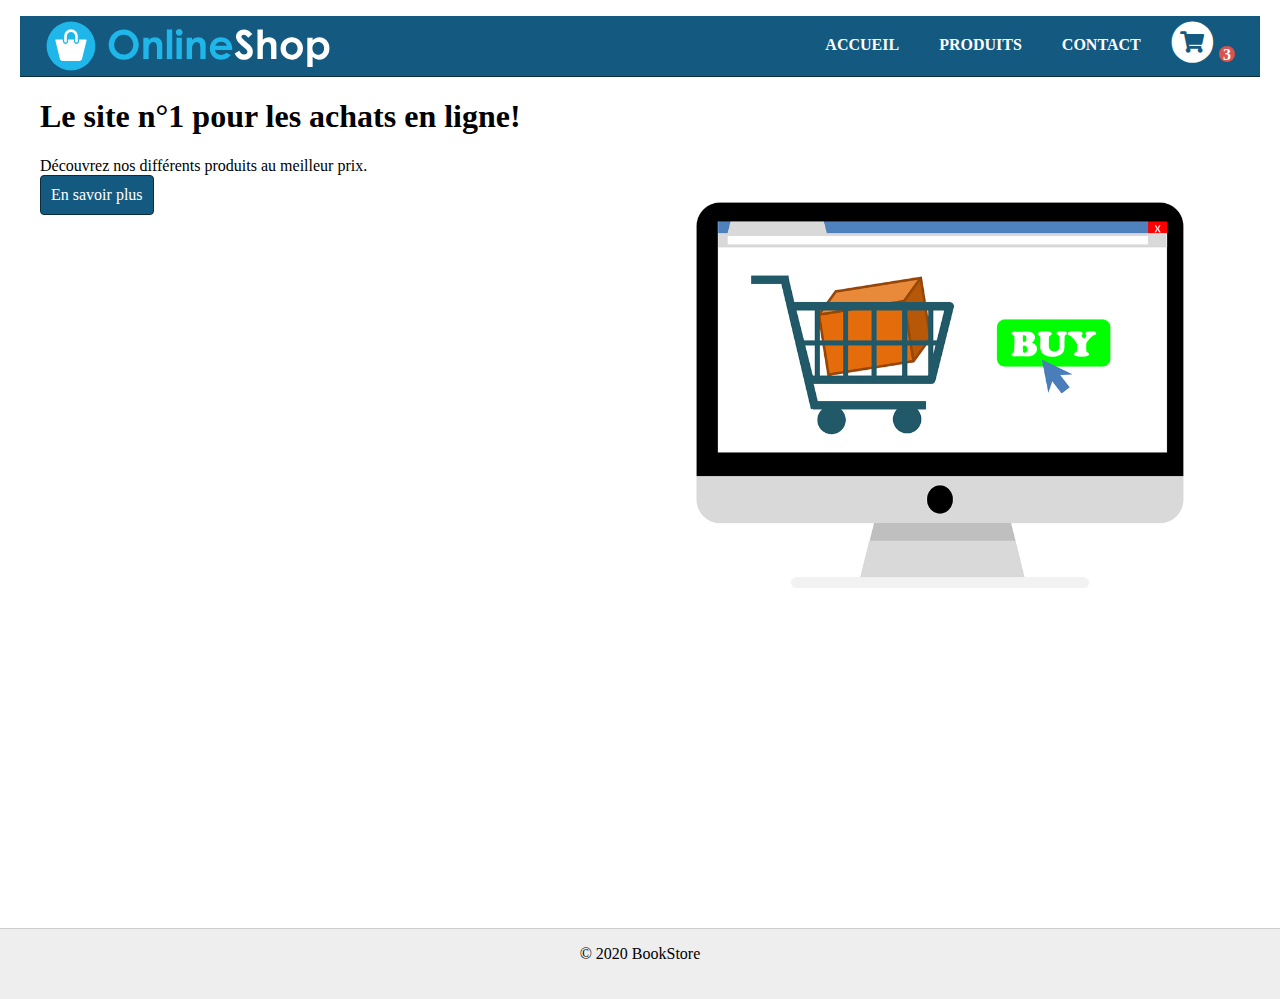
<file: Desktop/GIT/TP2_Cuttat_Sebastien/index.html>
<!DOCTYPE html>
<html lang="fr">

<head>
  <meta charset="UTF-8">
  <title>BookStore - Accueil</title>
  <link rel="stylesheet" type="text/css" href="https://use.fontawesome.com/releases/v5.3.1/css/all.css">
  <link rel="stylesheet" type="text/css" href="./assets/css/style.css">
</head>

<body>
  <header>
    <a href="./index.html">
      <img alt="logo" src="./assets/img/logo.svg" title="Accueil">
    </a>
    <nav>
      <ul>
        <li><a class="shopping-cart" href="./shopping-cart.html" title="Panier">
            <span class="fa-stack fa-lg">
              <i class="fa fa-circle fa-stack-2x fa-inverse"></i>
              <i class="fa fa-shopping-cart fa-stack-1x"></i>
            </span>
            <span class="count">3</span>
          </a></li>
          <li><a href="./contact.html">Contact</a></li>
          <li><a href="./products.html">Produits</a></li>
          <li><a href="./index.html">Accueil</a></li>
      </ul>
    </nav>
  </header>

    <main class="wrapper">
      <article id="intro">
        <h1>Le site n&deg;1 pour les achats en ligne!</h1>
        <img alt="home" src="./assets/img/home.png" id="home-img">
        <p>Découvrez nos différents produits au meilleur prix.</p><br>
        <a class="btn" href="./products.html">En savoir plus </a>
      </article>
    </main>
    <footer class="footer">
      <p>&copy; 2020 BookStore</p>
    </footer>
</body>

</html>
</file>
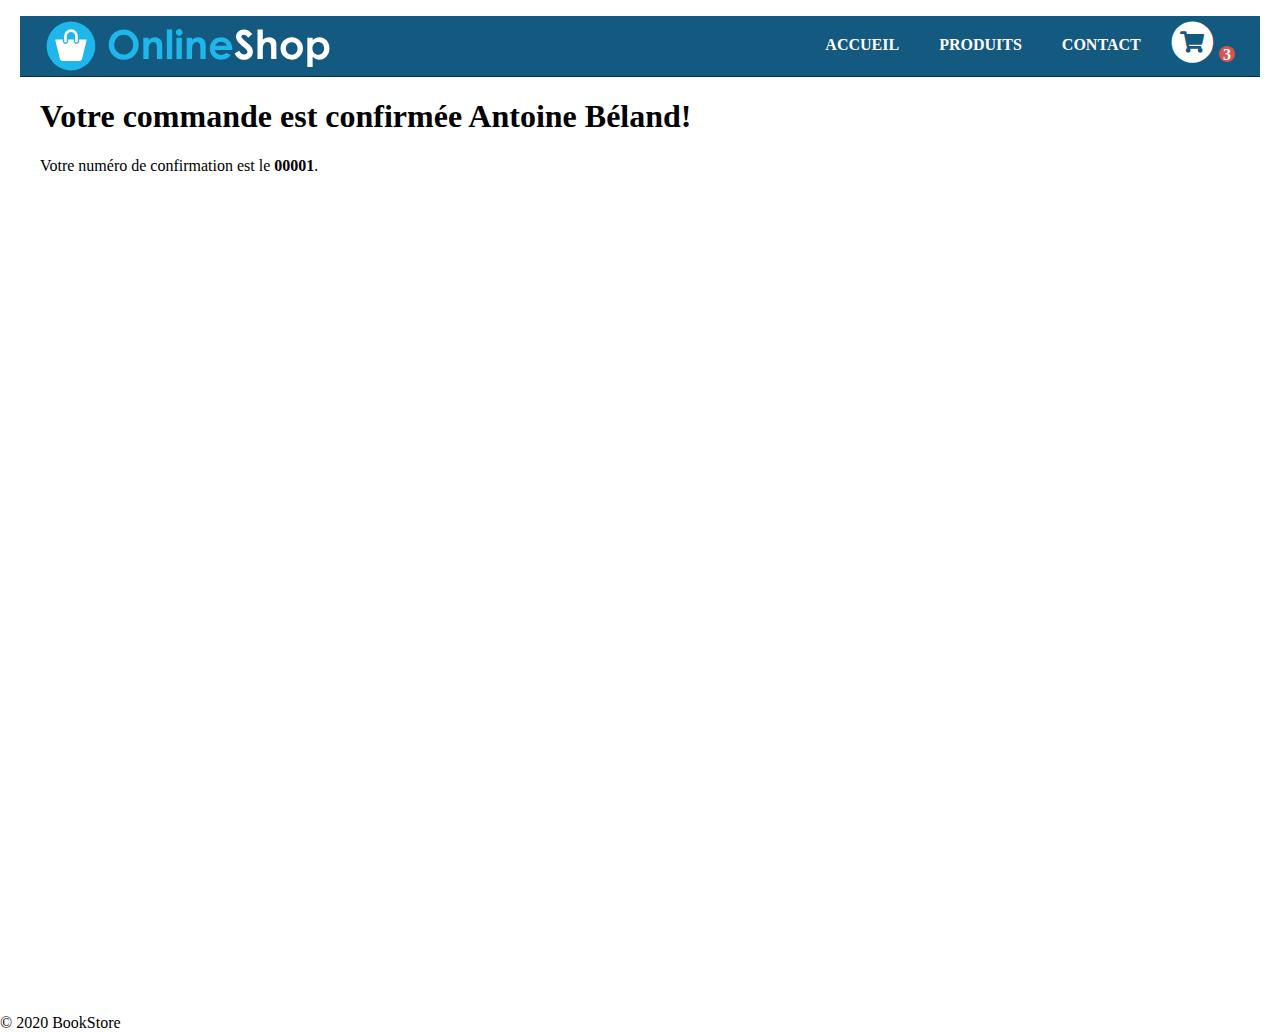
<file: Desktop/GIT/TP2_Cuttat_Sebastien/confirmation.html>
<!DOCTYPE html>
<html lang="fr">
<head>
  <meta charset="UTF-8">
  <title>OnlineShop - Confirmation</title>
  <link rel="stylesheet" type="text/css"
  href="https://use.fontawesome.com/releases/v5.3.1/css/all.css">
<link rel="stylesheet" type="text/css" href="./assets/css/style.css">
</head>
<body>
<header>
  <a href="./index.html">
    <img alt="logo" src="./assets/img/logo.svg" title="Accueil">
  </a>
  <nav>
    <ul>
      <li><a class="shopping-cart" href="./shopping-cart.html" title="Panier">
        <span class="fa-stack fa-lg">
        <i class="fa fa-circle fa-stack-2x fa-inverse"></i>
        <i class="fa fa-shopping-cart fa-stack-1x"></i>
        </span>
        <span class="count">3</span>
        </a></li>
        <li><a href="./contact.html">Contact</a></li>
        <li><a href="./products.html">Produits</a></li>
        <li><a href="./index.html">Accueil</a></li>
    </ul>
  </nav>
</header>
<main class="wrapper">
  <article>
    <h1>Votre commande est confirmée Antoine Béland!</h1>
    <p>Votre numéro de confirmation est le <strong>00001</strong>.</p>
  </article>
</main><div class="push"></div>
<footer>
  <p>&copy; 2020 BookStore</p>
</footer>
</body>
</html>
</file>
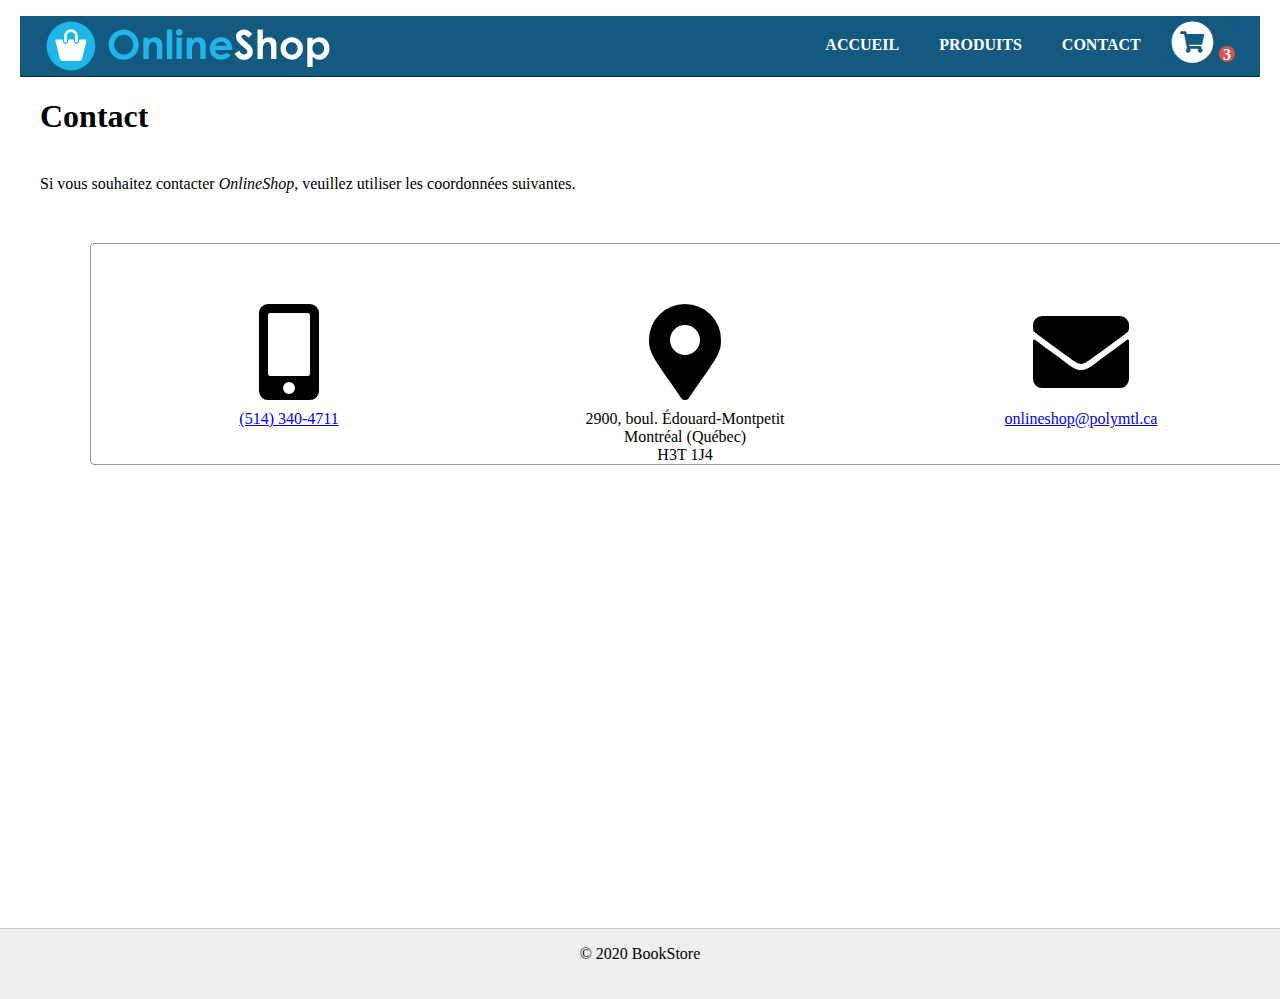
<file: Desktop/GIT/TP2_Cuttat_Sebastien/contact.html>
<!DOCTYPE html>
<html lang="fr">

<head>
  <meta charset="UTF-8">
  <title>OnlineShop - Contact</title>
  <link rel="stylesheet" type="text/css" href="https://use.fontawesome.com/releases/v5.3.1/css/all.css">
  <link rel="stylesheet" type="text/css" href="./assets/css/style.css">
</head>

<body>
  <header>
    <a href="./index.html">
      <img alt="logo" src="./assets/img/logo.svg" title="Accueil">
    </a>
    <nav>
      <ul>
        <li><a class="shopping-cart" href="./shopping-cart.html" title="Panier">
            <span class="fa-stack fa-lg">
              <i class="fa fa-circle fa-stack-2x fa-inverse"></i>
              <i class="fa fa-shopping-cart fa-stack-1x"></i>
            </span>
            <span class="count">3</span>
          </a></li>
          <li><a href="./contact.html">Contact</a></li>
          <li><a href="./products.html">Produits</a></li>
          <li><a href="./index.html">Accueil</a></li>
      </ul>
    </nav>
  </header>
  <main class="wrapper" id="maincontact">
    <article>
      <h1 id="contactun">Contact</h1><br>
      <p>Si vous souhaitez contacter <em>OnlineShop</em>, veuillez utiliser les coordonnées suivantes.</p><br>
      <section id="contactzone">
        <section class="contact">
          <i class="fas fa-mobile-alt"></i><br>
          <a href="tel:5143404711">(514) 340-4711</a>
        </section>
        <section class="contact">
          <i class="fas fa-map-marker-alt"></i>
          <br>
          <p>
            2900, boul. Édouard-Montpetit<br>
            Montréal (Québec)<br>
            H3T 1J4
          </p>
        </section>
        <section class="contact">
          <i class="fas fa-envelope"></i><br>
          <a href="mailto:onlineshop@polymtl.ca">onlineshop@polymtl.ca</a>
        </section>
      </section>
    </article>
  </main>
  <footer class="footer">
    <p>&copy; 2020 BookStore</p>
  </footer>
</body>

</html>
</file>
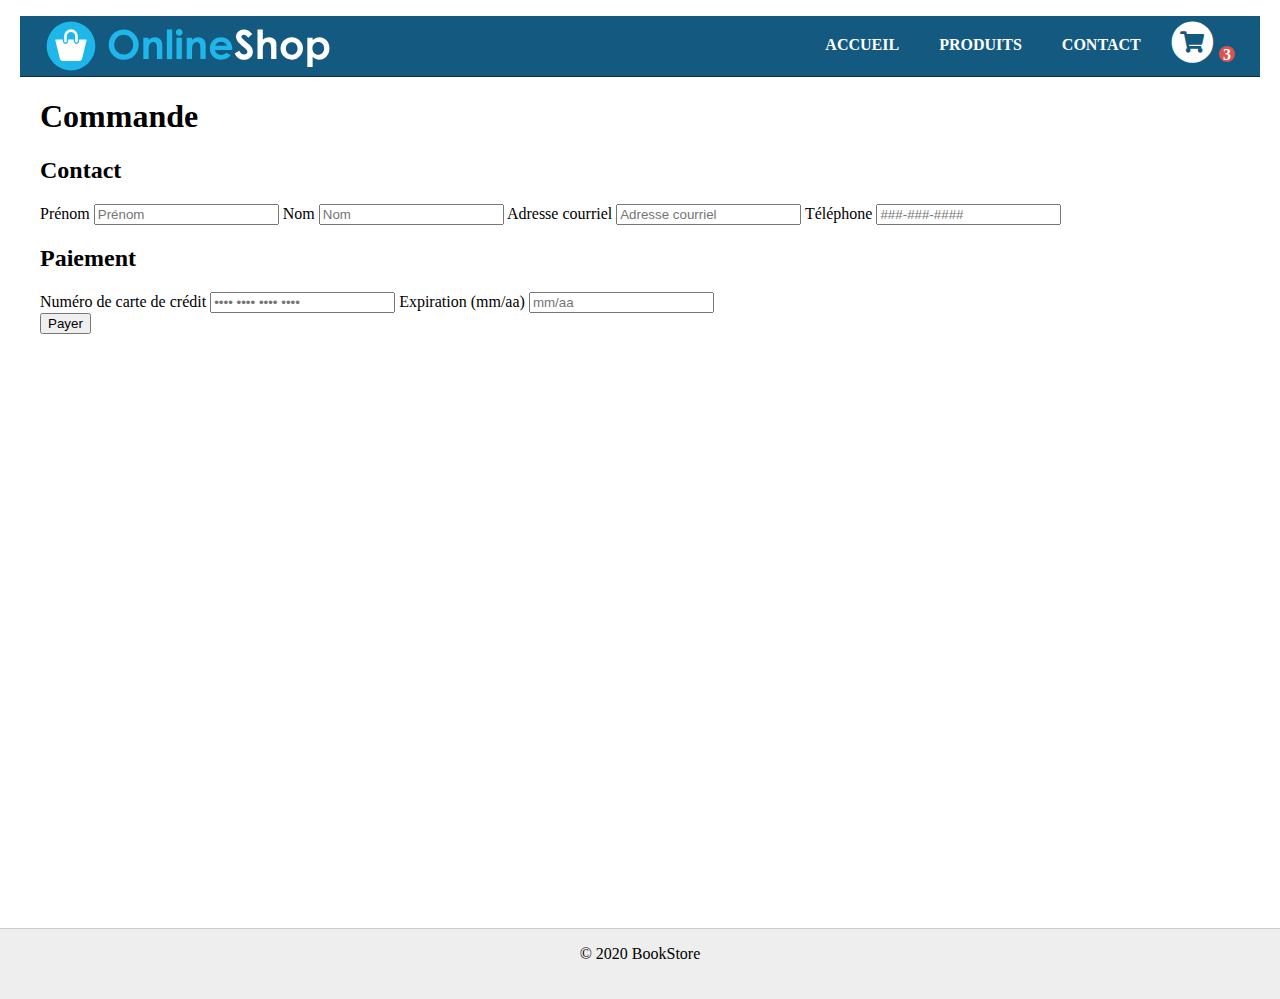
<file: Desktop/GIT/TP2_Cuttat_Sebastien/order.html>
<!DOCTYPE html>
<html lang="fr">
<head>
  <meta charset="UTF-8">
  <title>OnlineShop - Commande</title>
  <link rel="stylesheet" type="text/css"
  href="https://use.fontawesome.com/releases/v5.3.1/css/all.css">
<link rel="stylesheet" type="text/css" href="./assets/css/style.css">
<body>
  <header>
    <a href="./index.html">
      <img alt="logo" src="./assets/img/logo.svg" title="Accueil">
    </a>
    <nav>
      <ul>
      	<li><a class="shopping-cart" href="./shopping-cart.html" title="Panier">
          <span class="fa-stack fa-lg">
          <i class="fa fa-circle fa-stack-2x fa-inverse"></i>
          <i class="fa fa-shopping-cart fa-stack-1x"></i>
          </span>
          <span class="count">3</span>
          </a></li>
          <li><a href="./contact.html">Contact</a></li>
          <li><a href="./products.html">Produits</a></li>
          <li><a href="./index.html">Accueil</a></li>
      </ul>
    </nav>
  </header>
  <main class="wrapper">
    <article>
      <h1>Commande</h1>
      <form id="order-form" action="./confirmation.html" method="post">
        <section>
          <h2>Contact</h2>
          <label for="first-name">Prénom</label>
          <input id="first-name" name="first-name" type="text" placeholder="Prénom" required>

          <label for="last-name">Nom</label>
          <input id="last-name" name="last-name" type="text" placeholder="Nom" required>

          <label for="email">Adresse courriel</label>
          <input id="email" name="email" type="email" placeholder="Adresse courriel" required>

          <label for="phone">Téléphone</label>
          <input id="phone" name="phone" type="tel" placeholder="###-###-####" required>
        </section>
        <section>
          <h2>Paiement</h2>
          <label for="credit-card">Numéro de carte de crédit</label>
          <input id="credit-card" name="credit-card" type="text" placeholder="•••• •••• •••• ••••" required>

          <label for="credit-card-expiry">Expiration (mm/aa)</label>
          <input id="credit-card-expiry" name="credit-card-expiry" type="text" placeholder="mm/aa" required>
        </section>
        <button type="submit">Payer</button>
      </form>
    </article>
  </main>
  <footer class="footer">
    <p>&copy; 2020 BookStore</p>
  </footer>
</body>
</html>
</file>
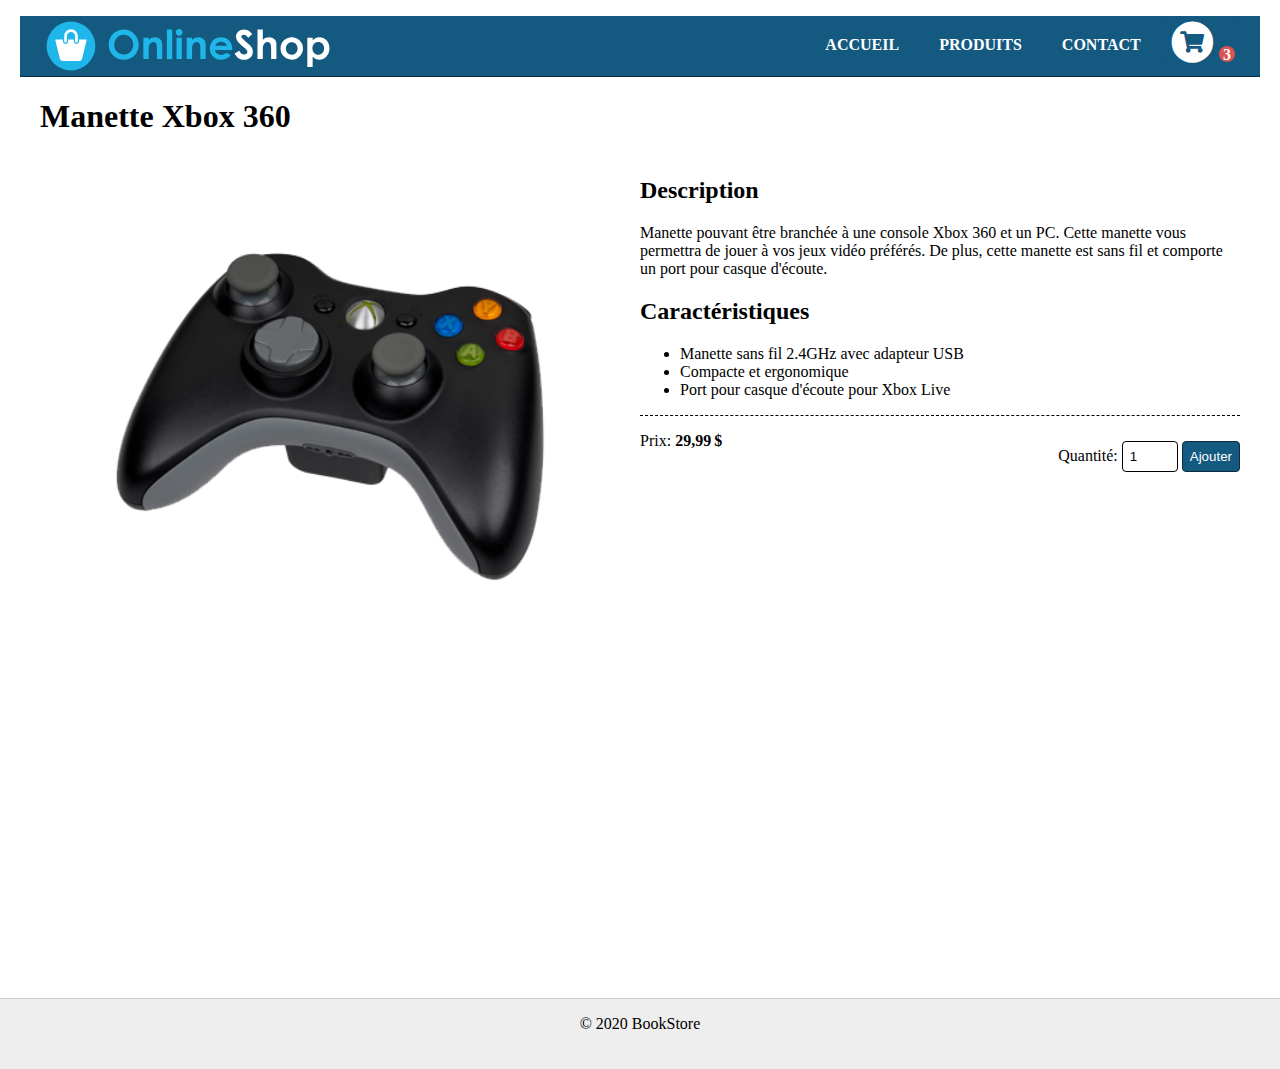
<file: Desktop/GIT/TP2_Cuttat_Sebastien/product.html>
<!DOCTYPE html>
<html lang="fr">

<head>
  <meta charset="UTF-8">
  <title>OnlineShop - Produit</title>
  <link rel="stylesheet" type="text/css" href="https://use.fontawesome.com/releases/v5.3.1/css/all.css">
  <link rel="stylesheet" type="text/css" href="./assets/css/style.css">
</head>

<body>
  <header>
    <a href="./index.html">
      <img alt="logo" src="./assets/img/logo.svg" title="Accueil">
    </a>
    <nav>
      <ul>
        <li><a class="shopping-cart" href="./shopping-cart.html" title="Panier">
            <span class="fa-stack fa-lg">
              <i class="fa fa-circle fa-stack-2x fa-inverse"></i>
              <i class="fa fa-shopping-cart fa-stack-1x"></i>
            </span>
            <span class="count">3</span>
          </a></li>
          <li><a href="./contact.html">Contact</a></li>
          <li><a href="./products.html">Produits</a></li>
          <li><a href="./index.html">Accueil</a></li>
      </ul>
    </nav>
  </header>
  <main class="wrapper">
    <h1>Manette Xbox 360</h1>
    <section id="mpa">
      <img id="mtx" alt="Manette Xbox 360" src="./assets/img/xbox-controller.png">

      <article id="article">


        <section>
          <h2>Description</h2>
          <p>Manette pouvant être branchée à une console Xbox 360 et un PC. Cette manette vous permettra de jouer à vos
            jeux vidéo préférés.
            De plus, cette manette est sans fil et comporte un port pour casque d'écoute.</p>
        </section>
        <section>
          <h2>Caractéristiques</h2>
          <ul>
            <li>Manette sans fil 2.4GHz avec adapteur USB</li>
            <li>Compacte et ergonomique</li>
            <li>Port pour casque d'écoute pour Xbox Live</li>
          </ul>
        </section>
        <div id="prx">
          <form>
            <label for="product-quantity">Quantité:</label>
            <input type="number" value="1" min="1" id="product-quantity">
            <button title="Ajouter au panier" type="submit">
              Ajouter
            </button>
          </form>
          <p>Prix: <strong>29,99&thinsp;$</strong></p>
        </div>
      </article>
    </section>
  </main>
  <div class="push"></div>
  <footer class="footer">
    <p>&copy; 2020 BookStore</p>
  </footer>
</body>

</html>
</file>
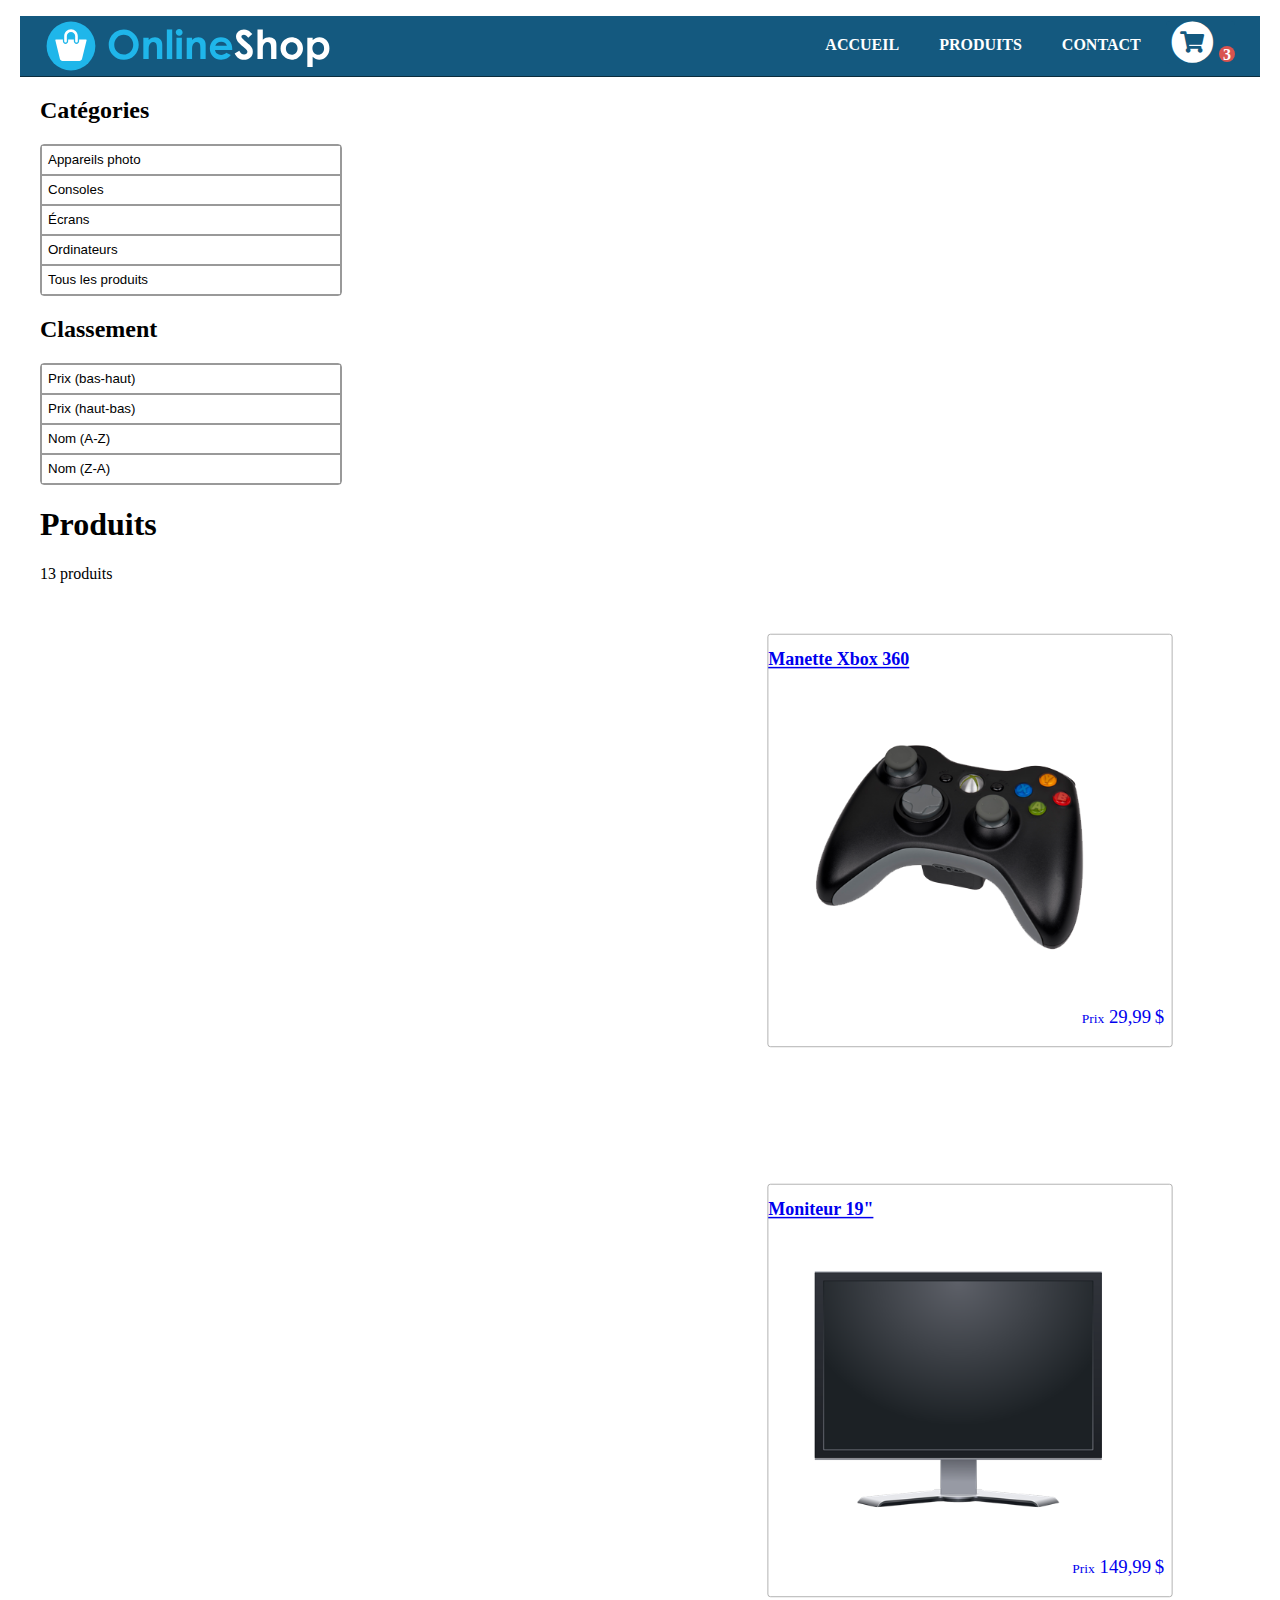
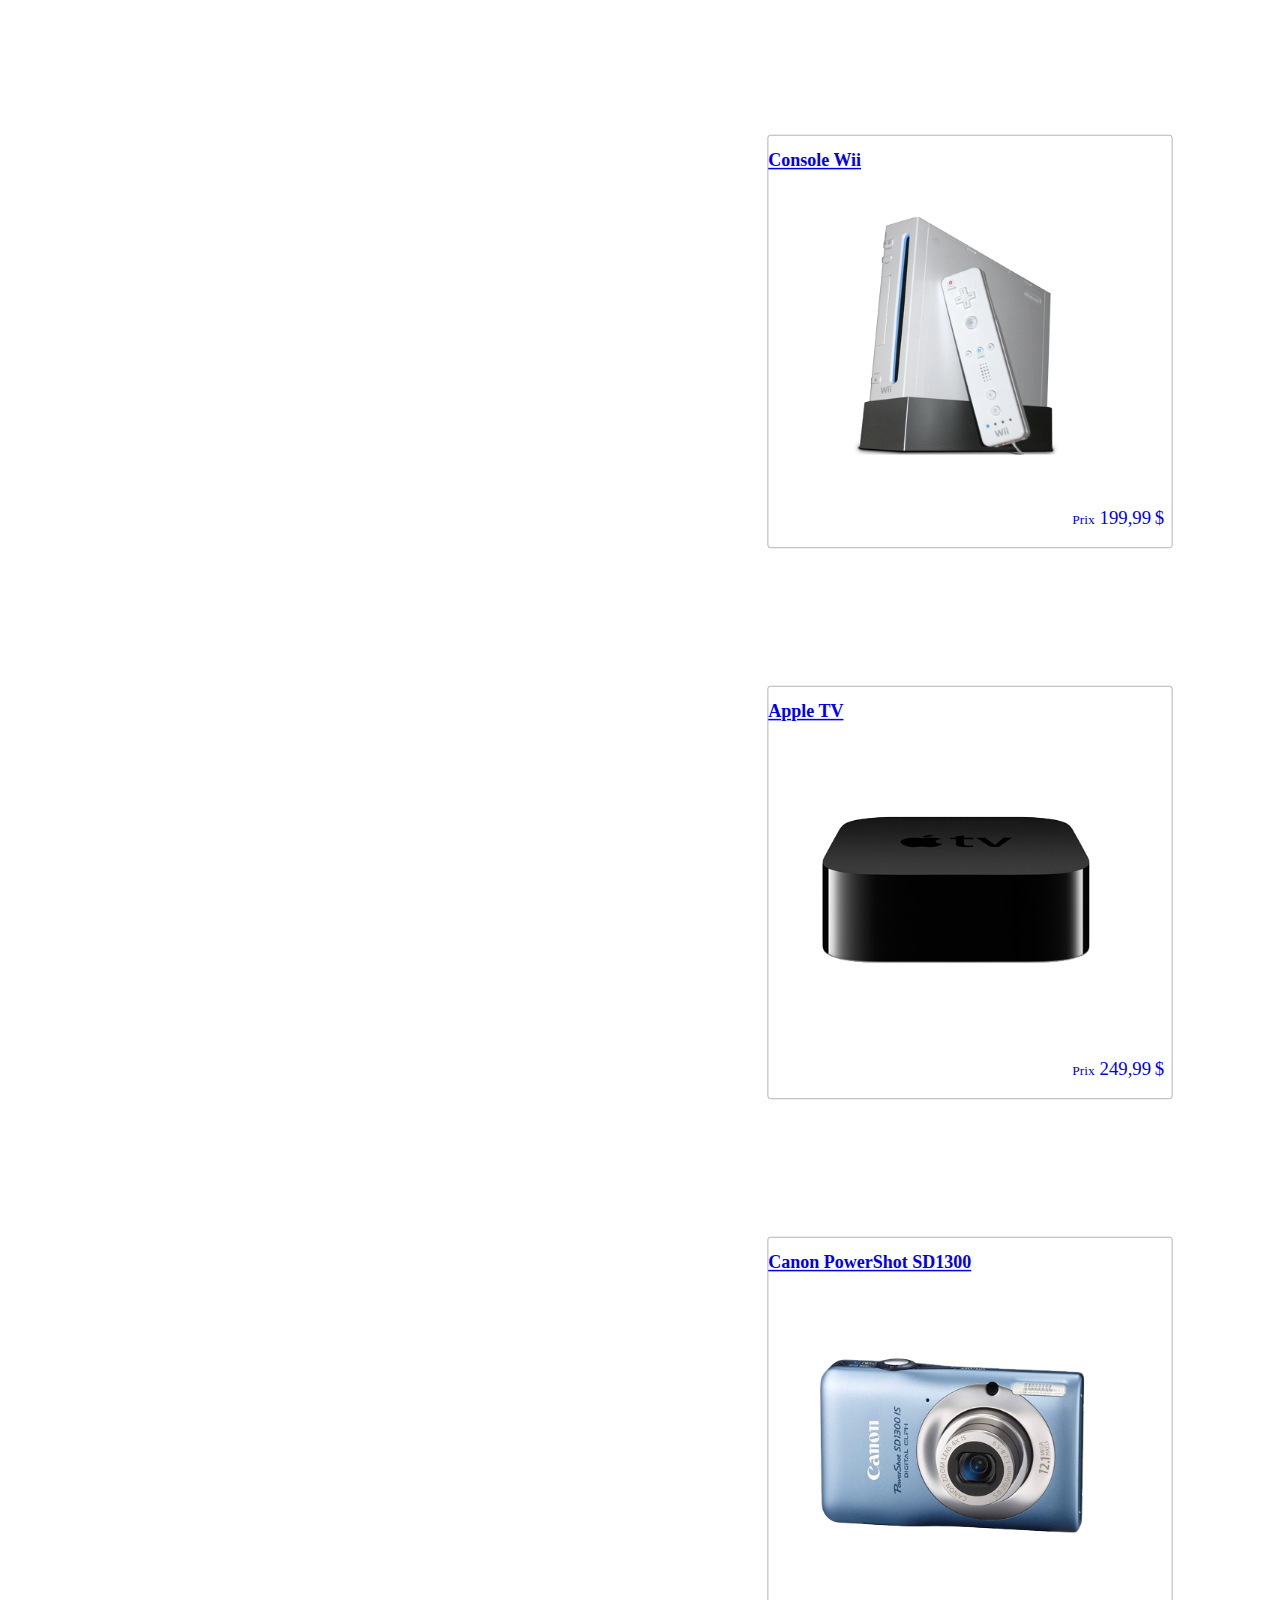
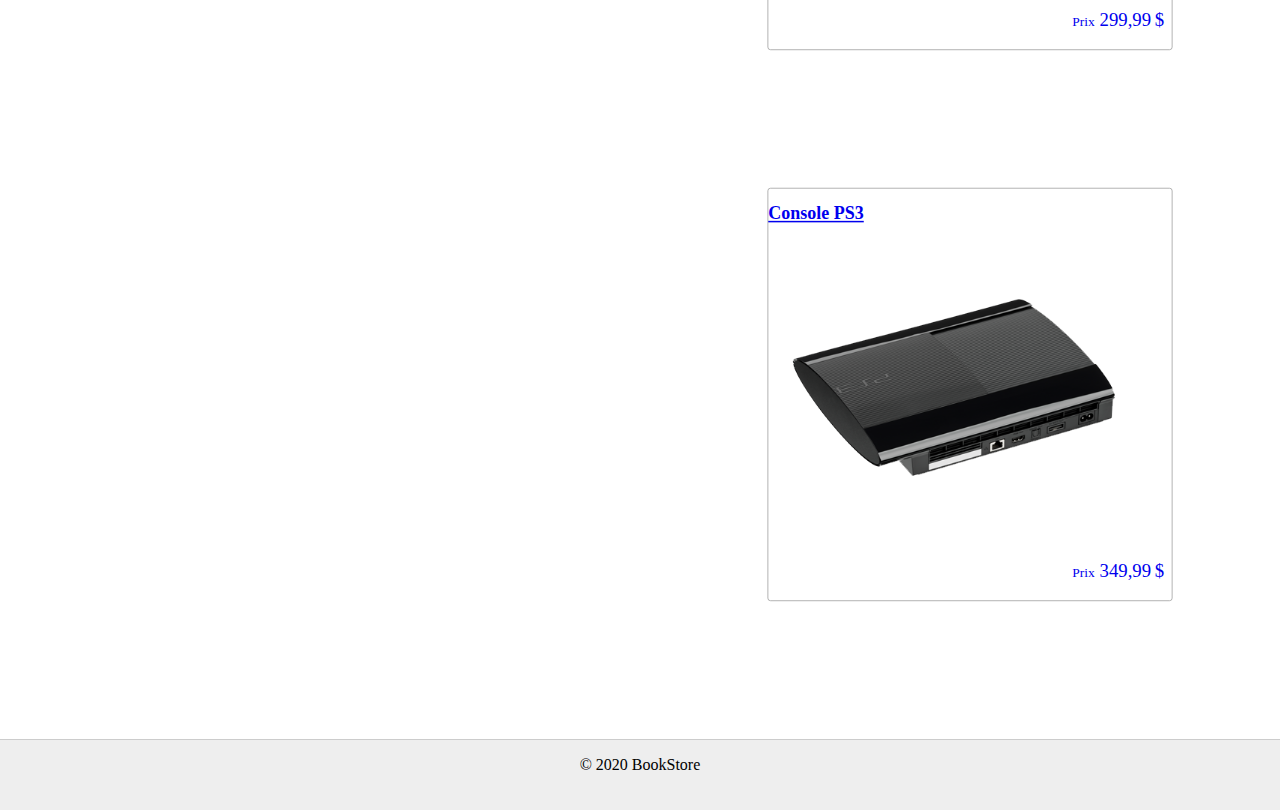
<file: Desktop/GIT/TP2_Cuttat_Sebastien/products.html>
<!DOCTYPE html>
<html lang="fr">

<head>
  <meta charset="UTF-8">
  <title>OnlineShop - Produits</title>
  <link rel="stylesheet" type="text/css" href="https://use.fontawesome.com/releases/v5.3.1/css/all.css">
  <link rel="stylesheet" type="text/css" href="./assets/css/style.css">
</head>

<body>
  <header>
    <a href="./index.html">
      <img alt="logo" src="./assets/img/logo.svg" title="Accueil">
    </a>
    <nav>
      <ul>
        <li><a class="shopping-cart" href="./shopping-cart.html" title="Panier">
            <span class="fa-stack fa-lg">
              <i class="fa fa-circle fa-stack-2x fa-inverse"></i>
              <i class="fa fa-shopping-cart fa-stack-1x"></i>
            </span>
            <span class="count">3</span>
          </a></li>
          <li><a href="./contact.html">Contact</a></li>
          <li><a href="./products.html">Produits</a></li>
          <li><a href="./index.html">Accueil</a></li>
      </ul>
    </nav>
  </header>
  <main class="wrapper">
    <section aria-label="Filtres">
      <section>
        <h2>Catégories</h2>
        <div id="product-categories">
          <button>Appareils photo</button>
          <button>Consoles</button>
          <button>Écrans</button>
          <button>Ordinateurs</button>
          <button>Tous les produits</button>
        </div>
      </section>
      <section>
        <h2>Classement</h2>
        <div id="product-criteria">
          <button>Prix (bas-haut)</button>
          <button>Prix (haut-bas)</button>
          <button>Nom (A-Z)</button>
          <button>Nom (Z-A)</button>
        </div>
      </section>
    </section>
    <article>
      <h1>Produits</h1>
      <p>13 produits</p>

      <div id="products-list">
        <a href="./product.html" title="En savoir plus...">
          <h2>Manette Xbox 360</h2>
          <img alt="Manette Xbox 360" src="./assets/img/xbox-controller.png">
          <p><small>Prix</small> 29,99&thinsp;$</p>
        </a>
        <a href="./product.html" title="En savoir plus...">
          <h2>Moniteur 19"</h2>
          <img alt="Moniteur 19&quot;" src="./assets/img/monitor.png">
          <p><small>Prix</small> 149,99&thinsp;$</p>
        </a>
        <a href="./product.html" title="En savoir plus...">
          <h2>Console Wii</h2>
          <img alt="Console Wii" src="./assets/img/wii.png">
          <p><small>Prix</small> 199,99&thinsp;$</p>
        </a>
        <a href="./product.html" title="En savoir plus...">
          <h2>Apple TV</h2>
          <img alt="Apple TV" src="./assets/img/apple-tv.png">
          <p><small>Prix</small> 249,99&thinsp;$</p>
        </a>
        <a href="./product.html" title="En savoir plus...">
          <h2>Canon PowerShot SD1300</h2>
          <img alt="Canon PowerShot SD1300" src="./assets/img/camera-3.png">
          <p><small>Prix</small> 299,99&thinsp;$</p>
        </a>
        <a href="./product.html" title="En savoir plus...">
          <h2>Console PS3</h2>
          <img alt="Console PS3" src="./assets/img/ps3.png">
          <p><small>Prix</small> 349,99&thinsp;$</p>
        </a>
      </div>
    </article>
  </main>
  <div class="push"></div>
  <footer class="footer">
    <p>&copy; 2020 BookStore</p>
  </footer>
</body>

</html>
</file>
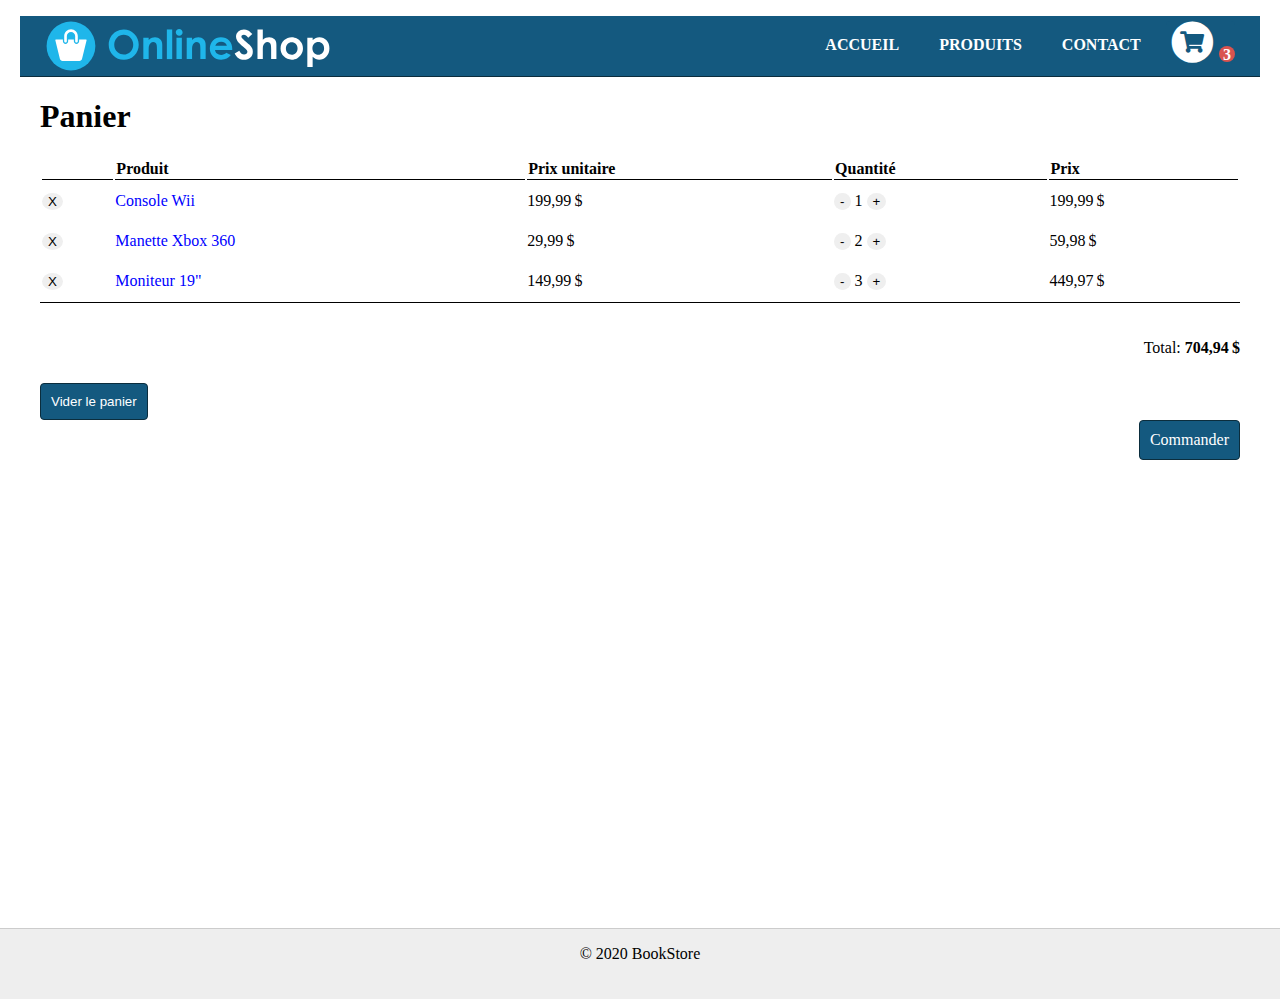
<file: Desktop/GIT/TP2_Cuttat_Sebastien/shopping-cart.html>
<!DOCTYPE html>
<html lang="fr">
<head>
  <meta charset="UTF-8">
  <title>OnlineShop - Panier</title>
  <link rel="stylesheet" type="text/css"
  href="https://use.fontawesome.com/releases/v5.3.1/css/all.css">
  <link rel="stylesheet" type="text/css" href="./assets/css/style.css">
</head>
<body>
  <header>
    <a href="./index.html">
      <img alt="logo" src="./assets/img/logo.svg" title="Accueil">
    </a>
    <nav>
      <ul>
      	<li><a class="shopping-cart" href="./shopping-cart.html" title="Panier">
          <span class="fa-stack fa-lg">
          <i class="fa fa-circle fa-stack-2x fa-inverse"></i>
          <i class="fa fa-shopping-cart fa-stack-1x"></i>
          </span>
          <span class="count">3</span>
          </a></li>
          <li><a href="./contact.html">Contact</a></li>
          <li><a href="./products.html">Produits</a></li>
          <li><a href="./index.html">Accueil</a></li>
      </ul>
    </nav>
  </header>
  <main class="wrapper">
    <article id="cmda">
      <h1>Panier</h1>
      <table class="columns">
        <thead>
          <tr>
            <th></th>
            <th>Produit</th>
            <th>Prix unitaire</th>
            <th>Quantité</th>
            <th id="prix">Prix</th>
          </tr>
        </thead>
        <tbody>
          <tr>
            <td><button>X</button></td>
            <td><a href="./product.html">Console Wii</a></td>
            <td>199,99&thinsp;$</td>
            <td><button>-</button> 1 <button>+</button></td>
            <td>199,99&thinsp;$</td>
          </tr>
          <tr>
            <td><button>X</button></td>
            <td><a href="./product.html">Manette Xbox 360</a></td>
            <td>29,99&thinsp;$</td>
            <td><button>-</button> 2 <button>+</button></td>
            <td>59,98&thinsp;$</td>
          </tr>
          <tr>
            <td><button>X</button></td>
            <td><a href="./product.html">Moniteur 19"</a></td>
            <td>149,99&thinsp;$</td>
            <td><button>-</button> 3 <button>+</button></td>
            <td>449,97&thinsp;$</td>
          </tr>
        </tbody>
      </table>
      <p>Total: <strong>704,94&thinsp;$</strong></p>
      <button id="btdvd" class="btn">Vider le panier</button>
      <a id="cmdbtn" class="btn" href="./order.html">Commander</a>
    </article>
  </main>
  <footer class="footer">
    <p>&copy; 2020 BookStore</p>
  </footer>
</body>
</html>
</file>
<file: Desktop/GIT/TP2_Cuttat_Sebastien/assets/css/style.css>
html, body {
    height: 100%;
    margin: 0;
  }
body header
{  
background-color: #14597f;
max-width: 1200px;
height: 60px;
padding: 0 20px;
border-bottom: solid #0b2d3d 1px;
margin-left: auto;
margin-right: auto;
}
body header a img
{
height: 60px;
}
body main
{
    padding: 0 20px;
}
body header a
{
    float: left;
}
body header nav ul li 
{
    display: inline;
    list-style: none;
    float: right;
    margin: 20px;   
}
body header nav ul li:first-child
{
    margin: 5px;
}
body header nav ul li a
{
    text-decoration: none;
    list-style-type: none;
    text-transform: uppercase;
    font-weight: bold;
    color: white;
    border-radius: 4px;
}
body header nav ul li a:hover
{
    text-decoration: none;
    color: #1fb5e9;
    opacity: 1;
}
.shopping-cart
{
    background-color: #14597f;
    color: #14597f;
}
.count
{
  background-color:#d9534f ;
  color: white;
  float: right;
  height: 16px;
  width: 16px;
  text-align: center;
  margin-top: 25px; 
  border-radius: 8px; 
}
/*<----- Main ----->*/
body main
{
    margin-left: auto;
    margin-right: auto;
    max-width: 1200px;
    min-height: 100%;
    margin-bottom: -50px;
}
body main article p
{
    display: inline;
}
#home-img
{
    float: right;
    width: 50%;
}
.btn
{
    background-color: #14597f; 
    border: solid 1px #0b2d3d; 
    border-radius: 4px;
    color: white;
    display: inline-block;
    padding: 10px;
    text-decoration: none;
}
.btn:hover
{
    background-color: #1fb5e9;
    transition-delay: 200ms;
}
.wrapper {
    min-height: 100%;
    margin-bottom: -70px;
  }
  body main section section div
  {
    border: 1px solid #999999;
      border-radius: 4px;
      width: 25%;
  }
  body main section section div button
  {
    display: block;
    background: none;
    width: 100%;
    height: 30px;
    text-align: left;
    margin: 0;
    border: 1px solid #999999;
  }
  body main section section div button:hover
  {
    background: #f3f3f3;
  }
  body main article p
  {
      text-align: right;
      
      
  }
  body main article div
  { 
      float: right;
      width: 45%;
      clear: both;
  }
  body main article div a
  {
    border: #999999 solid 1px;
    border-radius: 4px;
    display: inline-block;
    scale: 75%;
  }
  body main article div a:hover
  {
      background: #f3f3f3;
  }
  body main article div a p
  {
      float: right;
      margin-right: 10px;
      font-size: 25px;
  }
  body main article div a p small
  {
      font-size: 18px;
  }
  #mtx
  {
      float: left;
      width: 50%;
  }
  #article 
  {
      display: block;
      float: right;
      width: 50%;
      
  }
  #mpa
  {
      display: inline-block;
  }
  #prx
  {
      
      float: left;
      width: 100%;
      border-top: dashed black 1px;   
  }
  #prx form
  { 
      display: inline;
      text-align: right;
      float: right;
      margin-top: 25px ;
  }
  #prx form input
  {
      width: 40px;
      padding: 7px;
      border: solid 1px black;
      border-radius: 4px;
      -moz-appearance: textfield;
  }
  #prx form button
  {
    background-color: #14597f; 
    border: solid 1px #0b2d3d; 
    border-radius: 4px;
    color: white;
    display: inline-block;
    padding: 7px;
    text-decoration: none;
  }
  #prx p
  {
      float: left;
  }
#maincontact h1
{
text-align: left;
}
#maincontact p
{
    text-align: left;
}
#contactzone
{
    float: left;
    width: 100%;
    display: block;
    border: #999999 solid 1px;
    margin: 50px;
    border-radius: 4px;
}
#contactzone section
{
    float: left;
    width: 33%;
    text-align: center;
    margin-top: 50px;
}
.contact i
{
    margin: 50px 0;
    scale: 600%;
}
/*.columns
{
    width: 100%;
}
.columns thead 
{
    display: block;
    width: 100%;
}
.columns tbody
{
    display: block;
    border-top: solid black 1px;
    border-bottom: solid black 1px;
    margin: 10px;
    padding: 10px;
}*/
table button
{
    border: none;
    border-radius: 50%;
    color: black;
    text-align: center;
    display: inline-block;
    text-decoration: none;
}
table {
    width: 100%;
    margin-bottom: 20px;
    border-bottom: black solid 1px;
  }
  table thead
  {
      text-align: left;
      border-bottom: solid black 1px;
  }
  thead th{
    border-bottom: solid black 1px;
  }
  table tbody a
  {
    text-decoration: none;
    color: blue;
  }
  table td
  {
      padding: 10px 0;
  }
  #cmda p
  {
      float: right;
      text-align: right;
  }
  #cmdbtn
  {
      float: right;
      clear: both;
  }
  #btdvd 
  {
      margin-top: 60px;
  }
  /*<----- Footer ----->*/
  .footer,
  .push {
    height: 70px;
    border-top: solid #cccccc 1px;
    text-align: center;
    background-color: #eeeeee;
  }
  .push
  {
      background-color: white;
      border: none;
      clear: both;
  }
</file>
